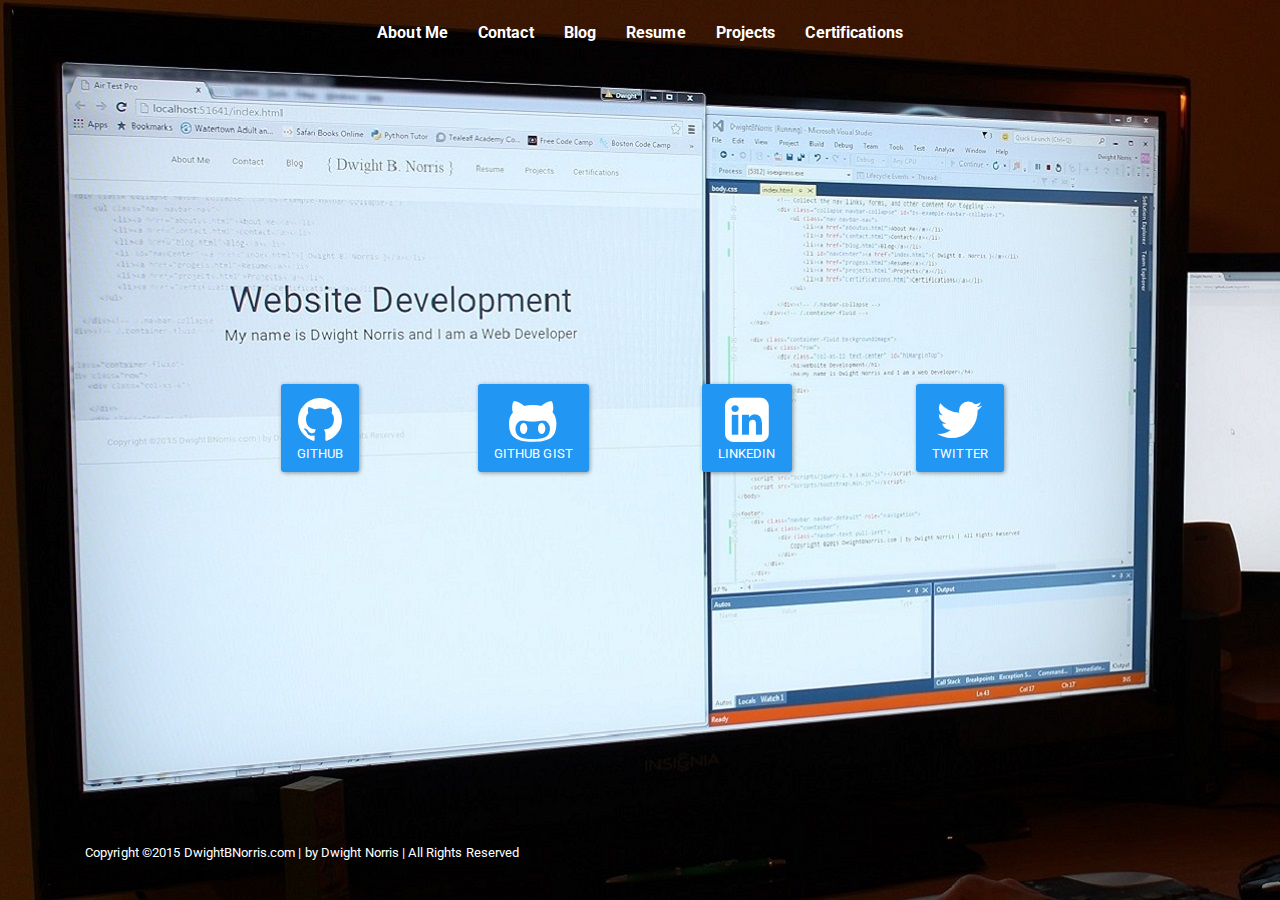
<file: DwightBNorris/index.html>
﻿<!DOCTYPE html>
<html xmlns="http://www.w3.org/1999/xhtml">
<head>
    <link href="Content/bootstrap.min.css" rel="stylesheet" />
    <link href="Content/navigation.css" rel="stylesheet" />
    <link href="Content/body.css" rel="stylesheet" />
    <link href="Content/font-awesome.min.css" rel="stylesheet" />
    <title>Dwight B. Norris</title>
</head>
<body class="backgroundImage">

    <div class="container-fluid">
        <div class="row">
            <div class="col-sm-12">
                <!-- Brand and toggle get grouped for better mobile display -->
                <div class="navbar-header">
                    <button type="button" class="navbar-toggle" data-toggle="collapse" data-target="#bs-example-navbar-collapse-1">
                        <span class="sr-only">Toggle navigation</span>
                        <span class="icon-bar btn-primary"></span>
                        <span class="icon-bar btn-primary"></span>
                        <span class="icon-bar btn-primary"></span>
                    </button>

                </div>
                <!-- Collect the nav links, forms, and other content for toggling -->
                <div class="collapse navbar-collapse" id="bs-example-navbar-collapse-1">
                    <div class="nav navbar-nav">
                        <li><a href="about.html" class="textWhite">About Me</a></li>
                        <li><a href="contact.php" class="textWhite">Contact</a></li>
                        <li><a href="blog.php" class="textWhite">Blog</a></li>
                        <li><a href="resume.html" class="textWhite">Resume</a></li>
                        <li><a href="projects.html" class="textWhite">Projects</a></li>
                        <li><a href="certifications.html" class="textWhite">Certifications</a></li>
                    </div>
                </div><!-- /.navbar-collapse -->
            </div><!-- /.column -->
        </div><!-- /.row -->
    </div><!-- /.container-fluid -->

        
        <div class="row" id="padding">
            <div class="col-xs-12 text-center">
                <div class="col-xs-2"></div>
                <div class="col-xs-2">
                    <a class="btn btn-primary btn-lg responsive-width" href="https://github.com/legend911"><i class="fa fa-github fa-4x"></i><br />GitHub</a>
                </div>
                <div class="col-xs-2">
                    <a class="btn btn-primary btn-lg responsive-width" href="https://gist.github.com/legend911"><i class="fa fa-github-alt fa-4x"></i><br />GitHub Gist</a>
                </div>
                <div class="col-xs-2">
                    <a class="btn btn-primary btn-lg responsive-width" href="https://www.linkedin.com/in/dwightnorris"><i class="fa fa-linkedin-square fa-4x"></i><br />LinkedIn</a>
                </div>
                <div class="col-xs-2">
                    <a class="btn btn-primary btn-lg responsive-width" href="https://twitter.com/DwightBNorris"><i class="fa fa-twitter fa-4x"></i><br />Twitter</a>
                </div>
                <div class="col-xs-2"></div>
            </div>
        </div>
    

    <script src="Scripts/jquery-1.9.1.min.js"></script>
    <script src="Scripts/bootstrap.min.js"></script>
</body>

<footer1>
    <div role="navigation">
        <div class="container">
            <div class="navbar-text pull-left textWhite">
                Copyright ©2015 DwightBNorris.com | by Dwight Norris | All Rights Reserved
            </div>
        </div>
    </div>
</footer1>

<script>
  (function(i,s,o,g,r,a,m){i['GoogleAnalyticsObject']=r;i[r]=i[r]||function(){
  (i[r].q=i[r].q||[]).push(arguments)},i[r].l=1*new Date();a=s.createElement(o),
  m=s.getElementsByTagName(o)[0];a.async=1;a.src=g;m.parentNode.insertBefore(a,m)
  })(window,document,'script','//www.google-analytics.com/analytics.js','ga');

  ga('create', 'UA-67685422-3', 'auto');
  ga('send', 'pageview');

</script>
</html>
</file>
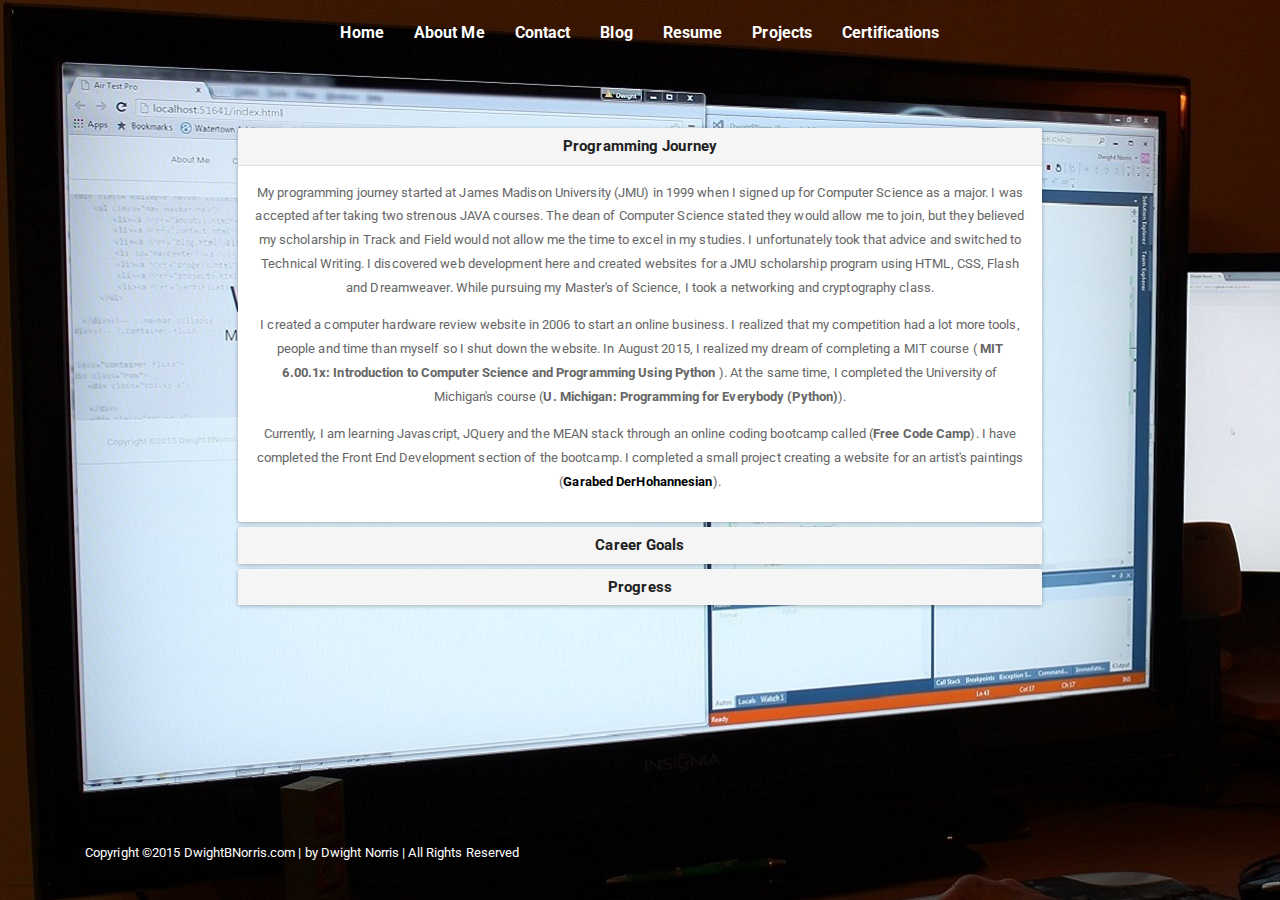
<file: DwightBNorris/about.html>
﻿<!DOCTYPE html>
<html xmlns="http://www.w3.org/1999/xhtml">
<head>
    <link href="Content/bootstrap.min.css" rel="stylesheet" />
    <link href="Content/navigation.css" rel="stylesheet" />
    <link href="Content/body.css" rel="stylesheet" />
    <title>About the Owner</title>
</head>
<body class="backgroundImage">

    <div class="container-fluid">
        <div class="row">
            <div class="col-sm-12">
                <!-- Brand and toggle get grouped for better mobile display -->
                <div class="navbar-header">
                    <button type="button" class="navbar-toggle" data-toggle="collapse" data-target="#bs-example-navbar-collapse-1">
                        <span class="sr-only">Toggle navigation</span>
                        <span class="icon-bar btn-primary"></span>
                        <span class="icon-bar btn-primary"></span>
                        <span class="icon-bar btn-primary"></span>
                    </button>

                </div>
                <!-- Collect the nav links, forms, and other content for toggling -->
                <div class="collapse navbar-collapse" id="bs-example-navbar-collapse-1">
                    <div class="nav navbar-nav">
                        <li><a href="index.html" class="textWhite">Home</a></li>
                        <li><a href="about.html" class="textWhite">About Me</a></li>
                        <li><a href="contact.php" class="textWhite">Contact</a></li>
                        <li><a href="blog.php" class="textWhite">Blog</a></li>
                        <li><a href="resume.html" class="textWhite">Resume</a></li>
                        <li><a href="projects.html" class="textWhite">Projects</a></li>
                        <li><a href="certifications.html" class="textWhite">Certifications</a></li>
                    </div>
                </div><!-- /.navbar-collapse -->
            </div><!-- /.column -->
        </div><!-- /.row -->
    </div><!-- /.container-fluid -->

    <div class="container-fluid marginBottom" id="marginTop2">
        <div class="row">
            <div class="col-xs-12 text-center">
                <div class="col-xs-2"></div>
                <div class="col-xs-8">
                    <div class="panel-group" id="accordion">
                        <div class="panel panel-default">
                            <div class="panel-heading">
                                <h4 class="panel-title">
                                    <a data-toggle="collapse" data-parent="#accordion" href="#One">Programming Journey</a>
                                </h4>
                            </div>
                            <div id="One" class="panel-collapse collapse in">
                                <div class="panel-body">
                                    <p>
                                        My programming journey started at James Madison University (JMU) in 1999 when I signed
                                        up for Computer Science as a major. I was accepted after taking two strenous JAVA courses.
                                        The dean of Computer Science stated they would allow me to join, but they believed
                                        my scholarship in Track and Field would not allow me the time to excel in my studies.
                                        I unfortunately took that advice and switched to Technical Writing. I discovered web
                                        development here and created websites for a JMU scholarship program using HTML, CSS,
                                        Flash and Dreamweaver. While pursuing my Master's of Science, I took a networking
                                        and cryptography class.
                                    </p>

                                    <p>
                                        I created a computer hardware review website in 2006 to start an online business. I
                                        realized that my competition had a lot more tools, people and time than myself so
                                        I shut down the website. In August 2015, I realized my dream of completing
                                        a MIT course (<b>
                                            MIT 6.00.1x: Introduction to Computer Science and Programming Using
                                            Python
                                        </b>). At the same time, I completed the University of Michigan's course
                                        (<b>U. Michigan: Programming for Everybody (Python)</b>).
                                    </p>

                                    <p>
                                        Currently, I am learning Javascript, JQuery and the MEAN stack
                                        through an online coding bootcamp called (<b>Free Code Camp</b>). I have completed the 
                                        Front End Development section of the bootcamp. I completed
                                        a small project creating a website for an artist's paintings
                                        (<a href="http://www.garabedderhohannesian.com">Garabed DerHohannesian</a>).
                                    </p>

                                </div>
                            </div>
                        </div>

                        <div class="panel panel-default">
                            <div class="panel-heading">
                                <h4 class="panel-title">
                                    <a data-toggle="collapse" data-parent="#accordion" href="#Two">Career Goals</a>
                                </h4>
                            </div>
                            <div id="Two" class="panel-collapse collapse">
                                <div class="panel-body">
                                    <p>
                                        I am working toward becoming a <b>Full Stack Web Developer</b>. I am learning on my
                                        own and loving the challenge. I am learning through an online coding bootcamp called
                                        Free Code Camp. It is teaching me Javascript and the MEAN stack by
                                        doing algorithm challenges and many small projects that you can view through my
                                        <a href="https://gist.github.com/legend911">Github Gist's</a>. It sounds harsh, but
                                        they give you User Stories and just tell you to do it. Learning through building
                                        actual programs has definitely made me a much better programmer.
                                    </p>

                                    <p>
                                        Once I complete Free Code Camp's first 800 hours of the course and receive my
                                        full stack web developer certificate, I will sign up to do the non-profit projects to 
                                        get more real world experience. I hope that by completing Free Code Camp, I will have
                                        built a great starting point for advancing my career toward Web Development. I am aware 
                                        that this is not a college degree in Computer Science, but experience is important as well.
                                        I will be working on my coding skills daily because that is the best way I have found to
                                        keep and build my skills.
                                    </p>

                                    <p>
                                        I did state at the beginning of my website that I am working on becoming a web developer. 
                                        However, I am a Quality Assurance (QA) Engineer with a lot of experience. I understand the
                                        importance of testing and one of the new things to do is Test Driven Development (TDD). 
                                        I think this is one of the best processes in the Software Development community. To some
                                        it just makes you do more work, but you will become a better programmer by testing a 
                                        majority of your code before you even create it. A little work now saves a lot later. In
                                        light of this, I am going to be learning <b>Automated Testing with Selenium Webdriver</b>. As a 
                                        QA engineer it is only logical that I improve my skills by creating test suites that not only
                                        help QA, but also help the company as whole. 
                                    </p>
                                </div>
                            </div>
                        </div>

                        <div class="panel panel-default">
                            <div class="panel-heading">
                                <h4 class="panel-title">
                                    <a data-toggle="collapse" data-parent="#accordion" href="#Three">Progress</a>
                                </h4>
                            </div>
                            <div id="Three" class="panel-collapse collapse">
                                <div class="panel-body">
                                    <p>
                                        I am currently 1/4 through the Free Code Camp course. I have completed 8 web applications
                                        (<a href="http://codepen.io/legend911/pen/RWrybw">Random Quote Machine</a>,
                                        <a href="http://codepen.io/legend911/pen/PPZrJr">Local Weather App</a>,
                                        <a href="http://codepen.io/legend911/pen/xwrRBY">Javascript Calculator</a>,
                                        <a href="http://codepen.io/legend911/pen/JYKydZ">Pomodoro Clock</a>,
                                        <a href="http://codepen.io/legend911/pen/xwdXYp">Twitch TV App</a>,
                                        <a href="http://codepen.io/legend911/pen/xwyMgG">Free Code Camp - News API</a>,
                                        <a href="http://codepen.io/legend911/pen/JYwJZJ">Wikipedia Viewer</a>,
                                        <a href="http://codepen.io/legend911/pen/MadORP">Tic Tac Toe</a>,
                                        <a href="http://codepen.io/legend911/pen/vLBzjN">Simon Game</a>).
                                    </p>

                                    <p>
                                        I completed my Harvard CS50 (C Programming) course on 12/16/2015.
                                        I am creating a web app at <a href="http://www.airtestpro.com">Air Test Pro</a>
                                        that will allow visitors to quickly find a root cause or solution to their air
                                        quality issues. The web application is located at the bottom of the homepage. I made
                                        a 2 minute video for my Harvard CS50 class final project. This video was sent to 
                                        Harvard and their is a possibility that they may ask me to present it at their annual 
                                        Harvard CS50 fair on-campus. 
                                    </p>
                                </div>
                            </div>
                        </div>
                    </div>
                </div>
                <div class="col-xs-2"></div>
            </div>
        </div>
    </div>





    <script src="Scripts/jquery-1.9.1.min.js"></script>
    <script src="Scripts/bootstrap.min.js"></script>
</body>

<footer1>
    <div class="navbar" role="navigation">
        <div class="container">
            <div class="navbar-text pull-left textWhite">
                Copyright ©2015 DwightBNorris.com | by Dwight Norris | All Rights Reserved
            </div>
        </div>
    </div>
</footer1>

<script>
  (function(i,s,o,g,r,a,m){i['GoogleAnalyticsObject']=r;i[r]=i[r]||function(){
  (i[r].q=i[r].q||[]).push(arguments)},i[r].l=1*new Date();a=s.createElement(o),
  m=s.getElementsByTagName(o)[0];a.async=1;a.src=g;m.parentNode.insertBefore(a,m)
  })(window,document,'script','//www.google-analytics.com/analytics.js','ga');

  ga('create', 'UA-67685422-3', 'auto');
  ga('send', 'pageview');

</script>
</html>
</file>
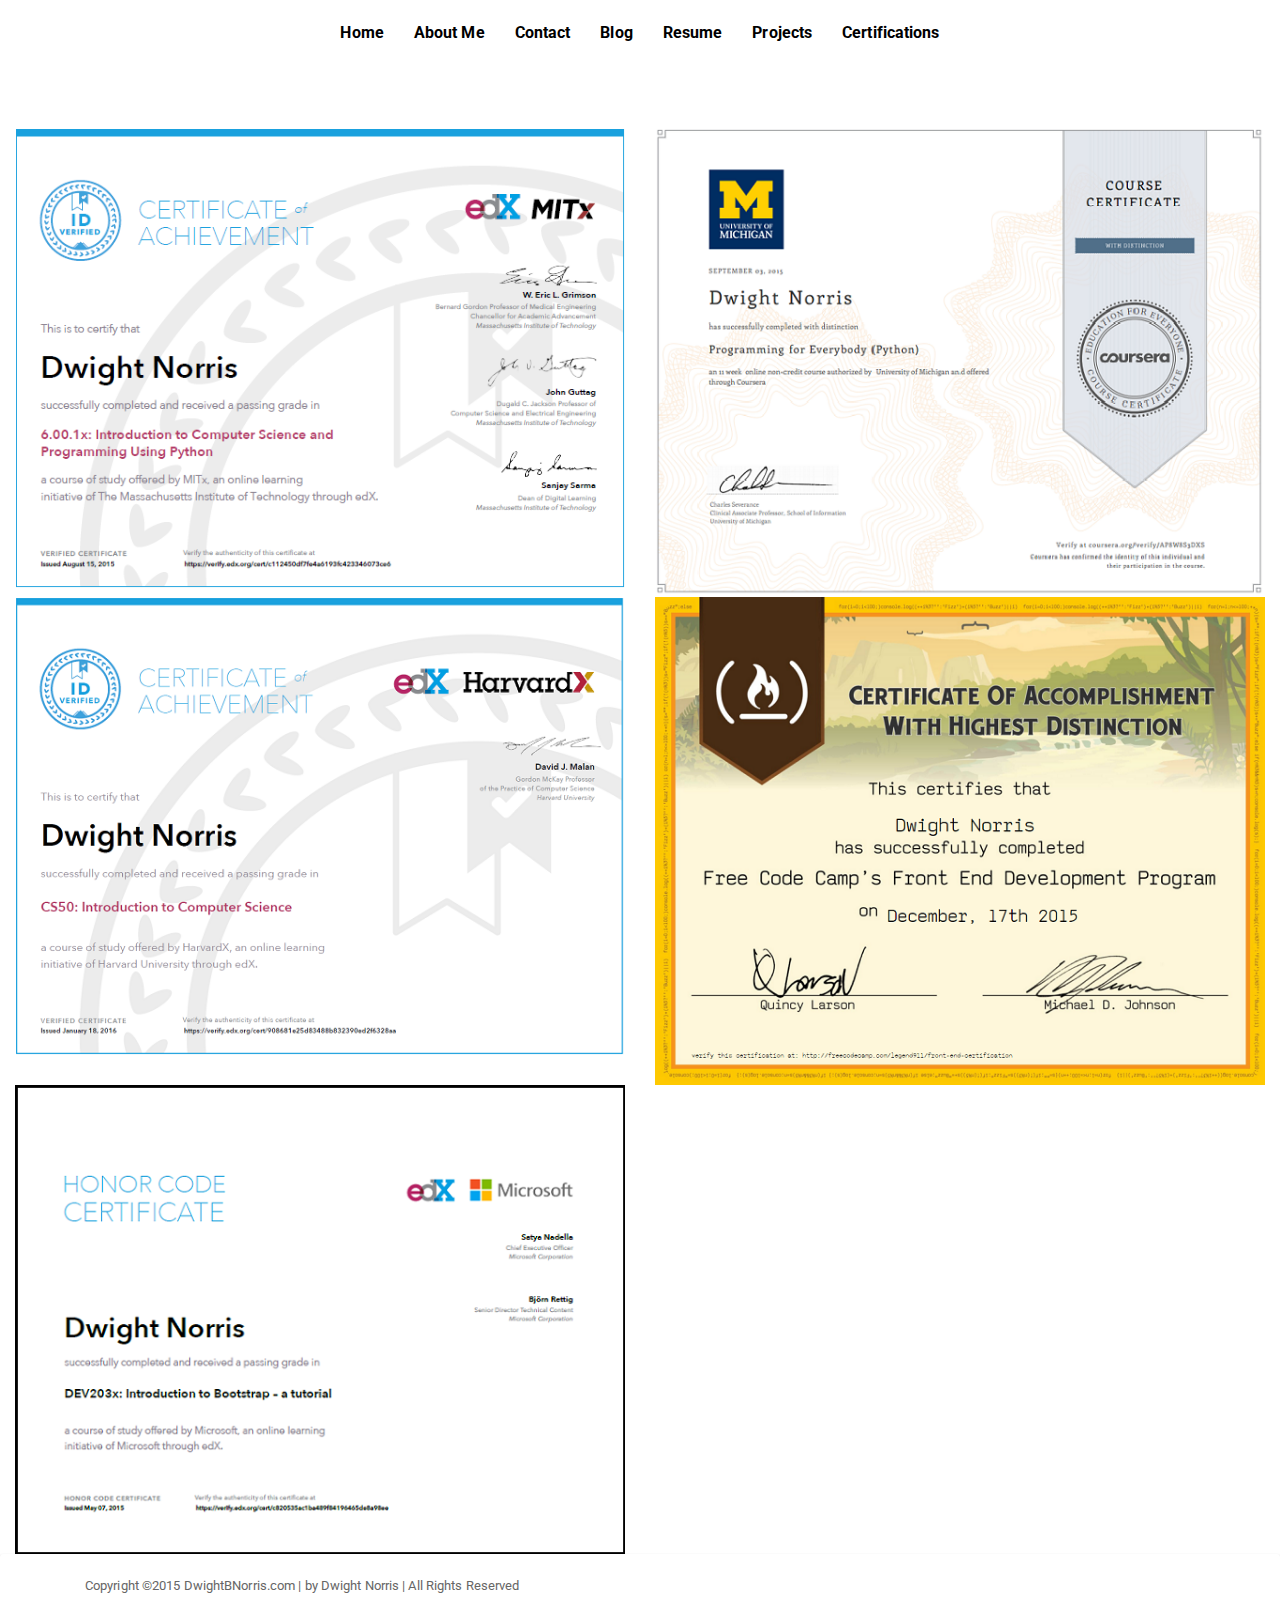
<file: DwightBNorris/certifications.html>
﻿<!DOCTYPE html>
<html xmlns="http://www.w3.org/1999/xhtml">
<head>
    <link href="Content/bootstrap.min.css" rel="stylesheet" />
    <link href="Content/navigation.css" rel="stylesheet" />
    <link href="Content/body.css" rel="stylesheet" />
    <title>Professional Certifications</title>
</head>
<body>
    <div class="container-fluid">
        <div class="row">
            <div class="col-sm-12">
                <!-- Brand and toggle get grouped for better mobile display -->
                <div class="navbar-header">
                    <button type="button" class="navbar-toggle" data-toggle="collapse" data-target="#bs-example-navbar-collapse-1">
                        <span class="sr-only">Toggle navigation</span>
                        <span class="icon-bar btn-primary"></span>
                        <span class="icon-bar btn-primary"></span>
                        <span class="icon-bar btn-primary"></span>
                    </button>

                </div>
                <!-- Collect the nav links, forms, and other content for toggling -->
                <div class="collapse navbar-collapse" id="bs-example-navbar-collapse-1">
                    <div class="nav navbar-nav">
                        <li><a href="index.html" class="textBlack">Home</a></li>
                        <li><a href="about.html" class="textBlack">About Me</a></li>
                        <li><a href="contact.php" class="textBlack">Contact</a></li>
                        <li><a href="blog.php" class="textBlack">Blog</a></li>
                        <li><a href="resume.html" class="textBlack">Resume</a></li>
                        <li><a href="projects.html" class="textBlack">Projects</a></li>
                        <li><a href="certifications.html" class="textBlack">Certifications</a></li>
                    </div>
                </div><!-- /.navbar-collapse -->
            </div><!-- /.column -->
        </div><!-- /.row -->
    </div><!-- /.container-fluid -->

    <div class="container-fluid" id="marginTop2">
        <div class="row">
           <div class="col-xs-6 text-center">
               <a href="https://verify.edx.org/cert/c112450df7fe4a6193fc423346073ce6"><img src="img/MIT-6.0.0.1x-Introduction-to-Computer-Science-and-Programming-Using-Python.png" /></a>
           </div>

            <div class="col-xs-6 text-center">
                <a href="https://www.coursera.org/account/accomplishments/certificate/AP8W8S3DXS"><img src="img/U-Michigan-Programming-for-everybody(Python).png" /></a>
            </div>
        </div>

        <div class="row">
            <div class="col-xs-6 text-center">
                <a href="https://verify.edx.org/cert/908681e25d83488b832390ed2f6328aa"><img src="img/Harvard-CS50-Certification.png" /></a>
            </div>
            
            <div class="col-xs-6 text-center">
                <a href="http://www.freecodecamp.com/legend911/front-end-certification"><img src="img/Front-End-Developer-Certificate.png" /></a> 
            </div>
        </div>

        <div class="row">
            <div class="col-xs-6 text-center">
                <a href="https://verify.edx.org/cert/73a75a47a3b14a86af13e6c60cd7cd6f"><img src="img/Microsoft-DEV203x-Introduction-to-Bootstrap.png" /></a>
            </div>
            <div class="col-xs-6 text-center">

            </div>
        </div>
    </div>


    



    <script src="Scripts/jquery-1.9.1.min.js"></script>
    <script src="Scripts/bootstrap.min.js"></script>
</body>

<footer>
    <div class="navbar" role="navigation">
        <div class="container">
            <div class="navbar-text pull-left">
                Copyright ©2015 DwightBNorris.com | by Dwight Norris | All Rights Reserved
            </div>
        </div>
    </div>
</footer>


<script>
  (function(i,s,o,g,r,a,m){i['GoogleAnalyticsObject']=r;i[r]=i[r]||function(){
  (i[r].q=i[r].q||[]).push(arguments)},i[r].l=1*new Date();a=s.createElement(o),
  m=s.getElementsByTagName(o)[0];a.async=1;a.src=g;m.parentNode.insertBefore(a,m)
  })(window,document,'script','//www.google-analytics.com/analytics.js','ga');

  ga('create', 'UA-67685422-3', 'auto');
  ga('send', 'pageview');

</script>
</html>
</file>
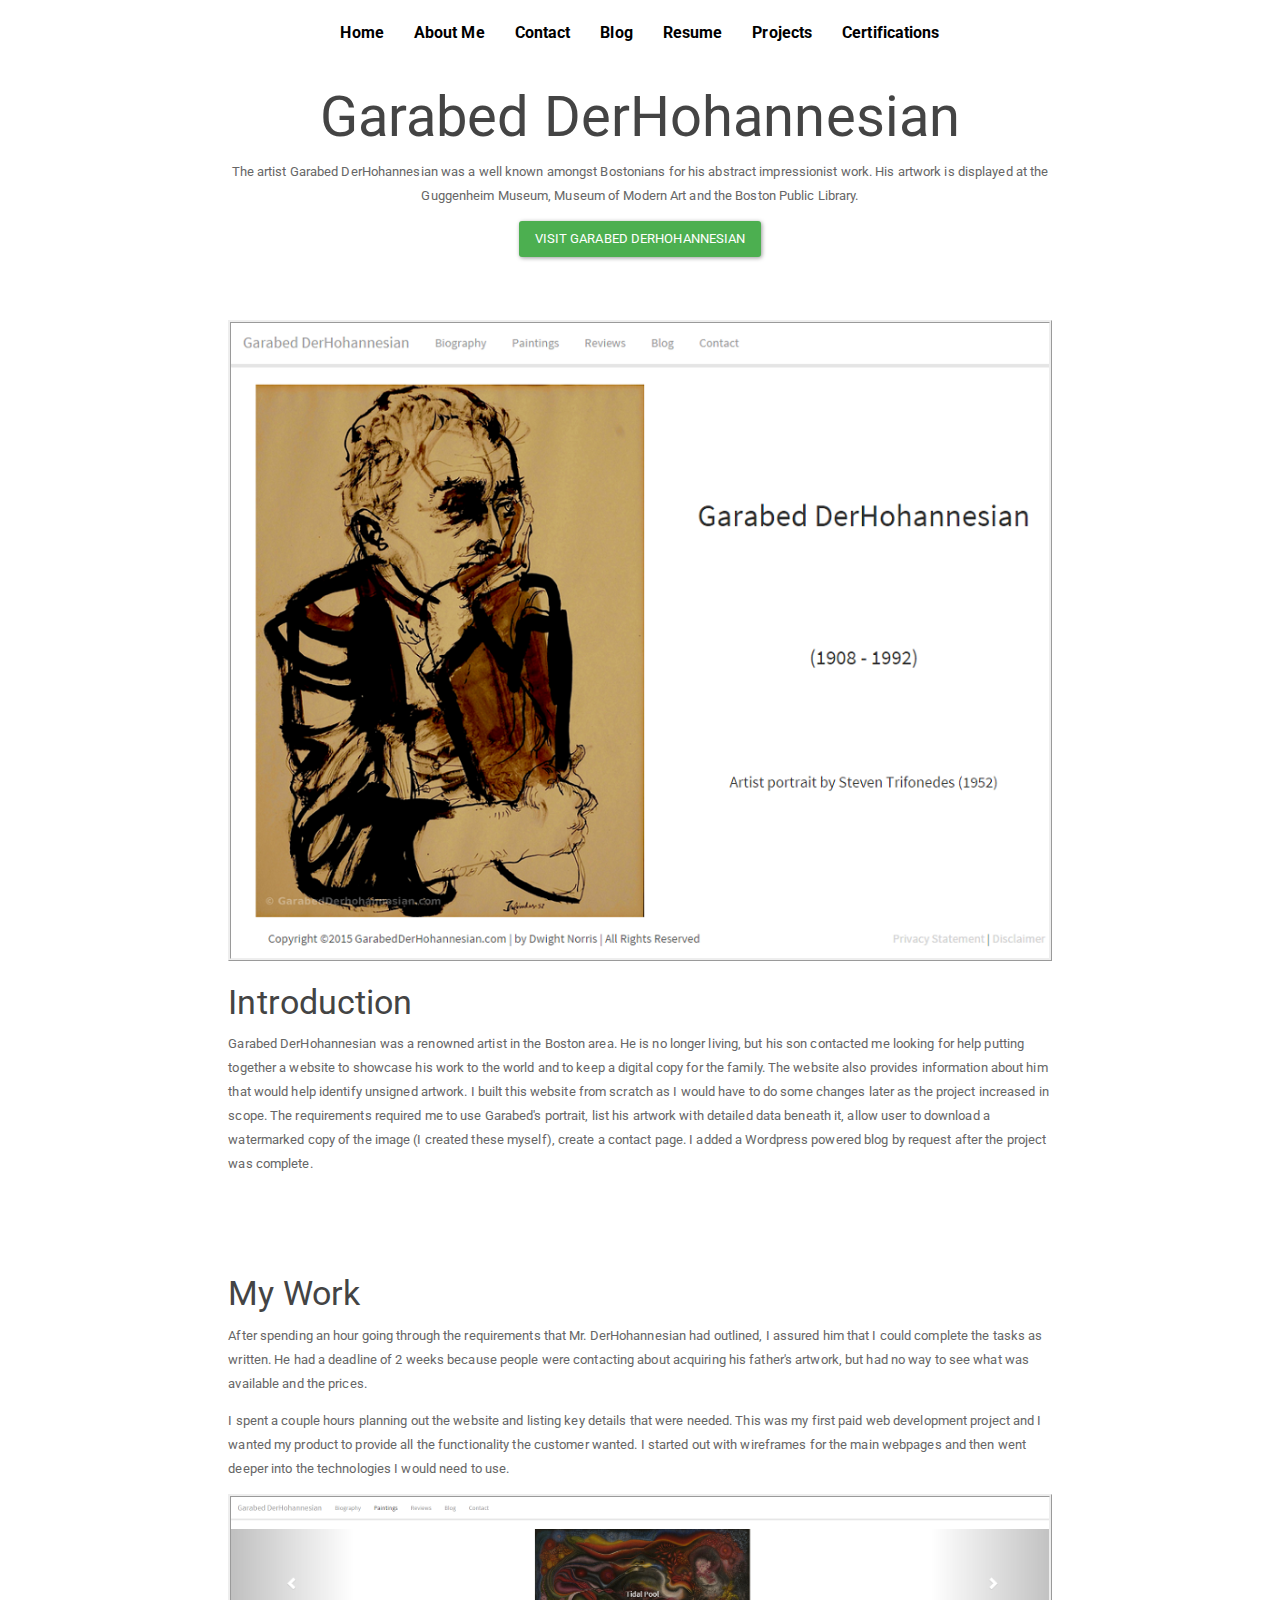
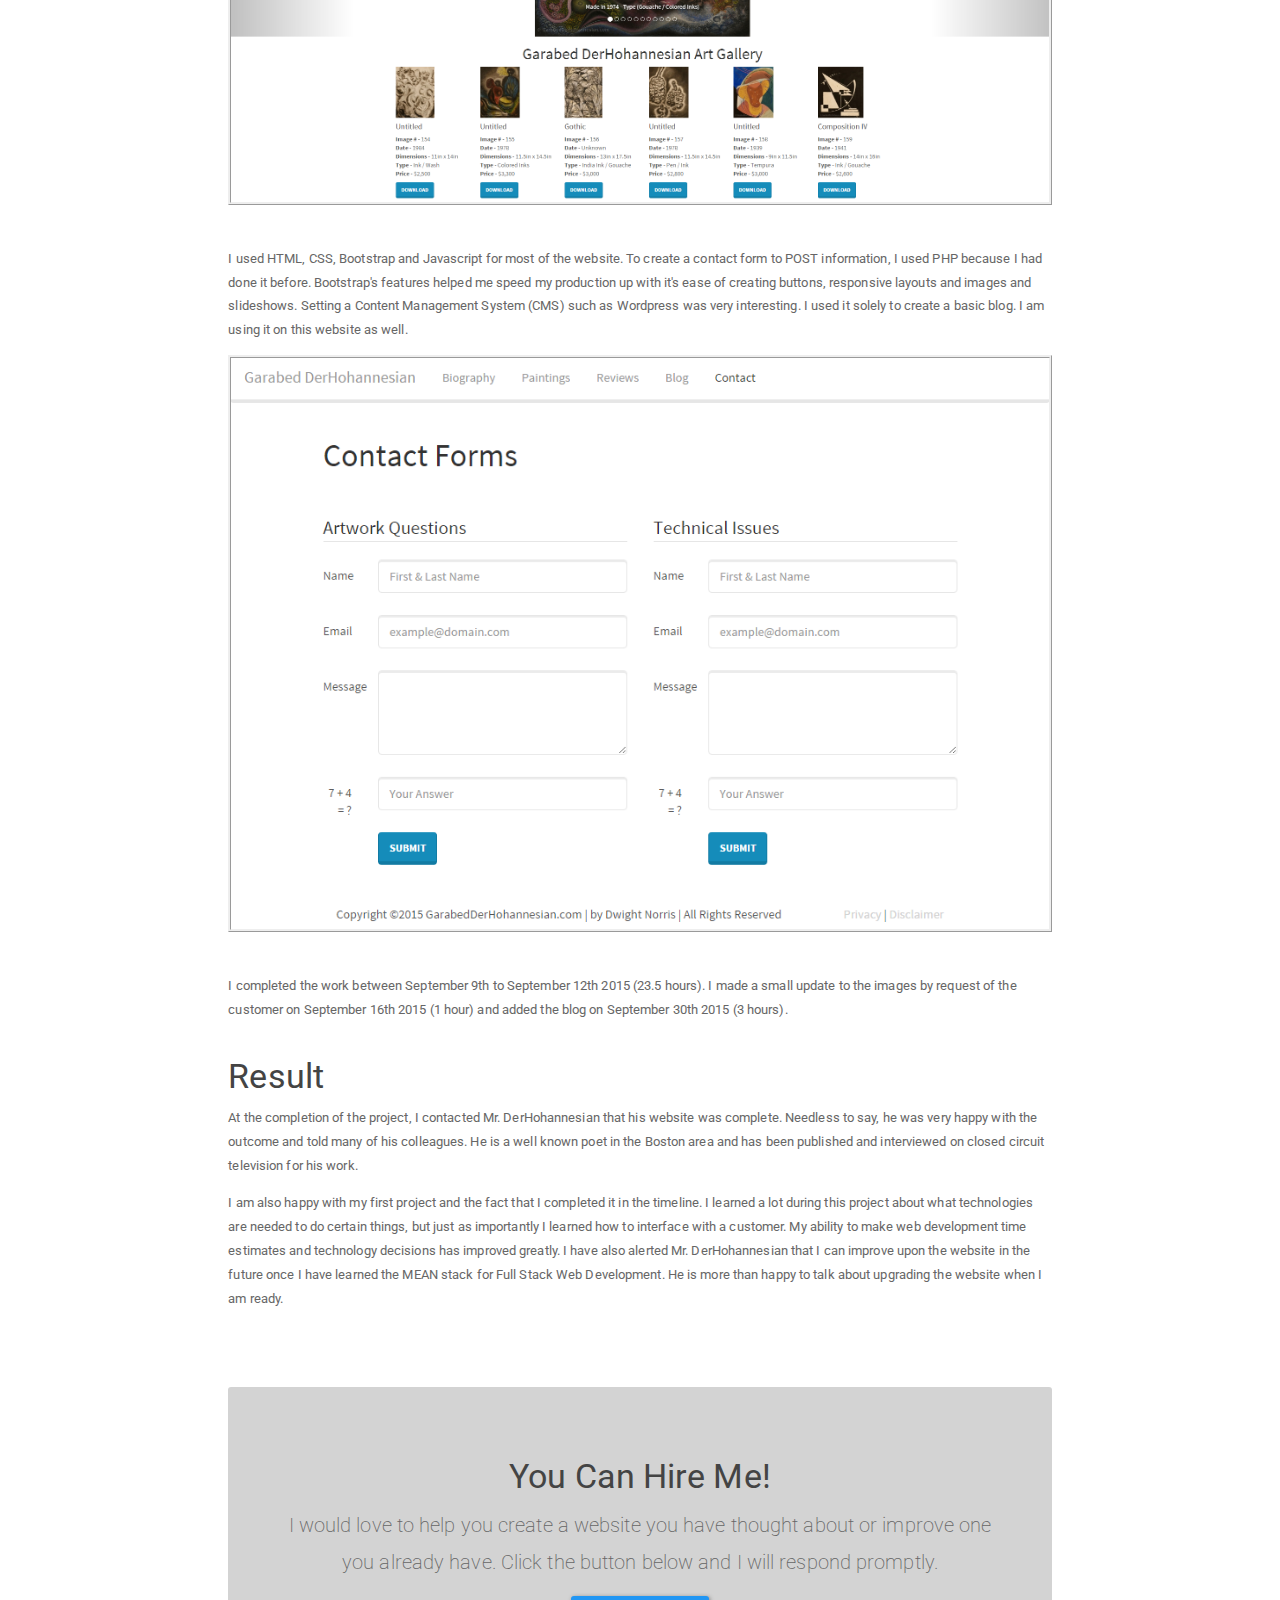
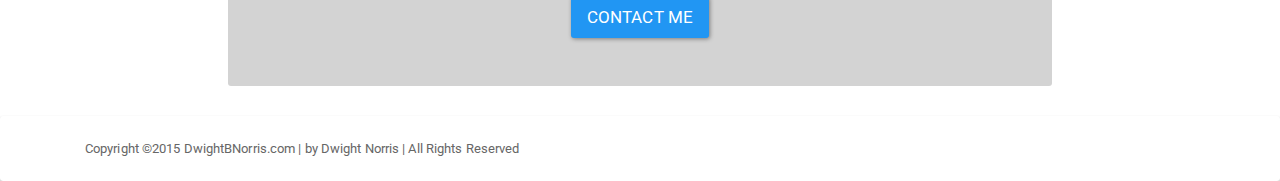
<file: DwightBNorris/garabedderhohannesian.html>
﻿<!DOCTYPE html>
<html xmlns="http://www.w3.org/1999/xhtml">
<head>
    <link href="Content/bootstrap.min.css" rel="stylesheet" />
    <link href="Content/navigation.css" rel="stylesheet" />
    <link href="Content/body.css" rel="stylesheet" />
    <link href="Content/font-awesome.min.css" rel="stylesheet" />
    <title>Garabed DerHohannesian Project</title>
</head>
<body>
    <div class="container-fluid">
        <div class="row">
            <div class="col-sm-12">
                <!-- Brand and toggle get grouped for better mobile display -->
                <div class="navbar-header">
                    <button type="button" class="navbar-toggle" data-toggle="collapse" data-target="#bs-example-navbar-collapse-1">
                        <span class="sr-only">Toggle navigation</span>
                        <span class="icon-bar btn-primary"></span>
                        <span class="icon-bar btn-primary"></span>
                        <span class="icon-bar btn-primary"></span>
                    </button>

                </div>
                <!-- Collect the nav links, forms, and other content for toggling -->
                <div class="collapse navbar-collapse" id="bs-example-navbar-collapse-1">
                    <div class="nav navbar-nav">
                        <li><a href="index.html" class="textBlack">Home</a></li>
                        <li><a href="about.html" class="textBlack">About Me</a></li>
                        <li><a href="contact.php" class="textBlack">Contact</a></li>
                        <li><a href="blog.php" class="textBlack">Blog</a></li>
                        <li><a href="resume.html" class="textBlack">Resume</a></li>
                        <li><a href="projects.html" class="textBlack">Projects</a></li>
                        <li><a href="certifications.html" class="textBlack">Certifications</a></li>
                    </div>
                </div><!-- /.navbar-collapse -->
            </div><!-- /.column -->
        </div><!-- /.row -->
    </div><!-- /.container-fluid -->

    <div class="container-fluid">
        <div class="row">
            <div class="col-xs-2"></div>
            <div class="col-xs-8 text-center">
                <h1>Garabed DerHohannesian</h1>
                <p>
                    The artist Garabed DerHohannesian was a well known amongst Bostonians for his abstract impressionist work.
                    His artwork is displayed at the Guggenheim Museum, Museum of Modern Art and the Boston Public Library.
                </p>
                <a href="http://www.garabedderhohannesian.com" class="btn btn-success">Visit Garabed DerHohannesian</a>
            </div>
            <div class="col-xs-2"></div>
        </div>

        <div class="row" id="marginTop2">
            <div class="col-xs-2"></div>
            <div class="col-xs-8">
                <img src="img/garabed-derhohannesian.png" id="img" />
            </div>
            <div class="col-xs-2"></div>
        </div>

        <div class="row">
            <div class="col-xs-2"></div>
            <div class="col-xs-8">
                <h3>Introduction</h3>
                <p>
                    Garabed DerHohannesian was a renowned artist in the Boston area. He is no longer living, but his son 
                    contacted me looking for help putting together a website to showcase his work to the world and to keep 
                    a digital copy for the family. The website also provides information about him that would help identify 
                    unsigned artwork.

                    I built this website from scratch as I would have to do some changes later as the project increased
                    in scope. The requirements required me to use Garabed's portrait, list his artwork with detailed data
                    beneath it, allow user to download a watermarked copy of the image (I created these myself), create a contact
                    page. I added a Wordpress powered blog by request after the project was complete. 
                </p>
            </div>
            <div class="col-xs-2"></div>
        </div>

        <div class="row" id="marginTop2">
            <div class="col-xs-2"></div>
            <div class="col-xs-8">
                <h3>My Work</h3>
                <p>
                    After spending an hour going through the requirements that Mr. DerHohannesian had outlined, I assured him
                    that I could complete the tasks as written. He had a deadline of 2 weeks because people were contacting about 
                    acquiring his father's artwork, but had no way to see what was available and the prices. 
                </p>

                <p>
                    I spent a couple hours planning out the website and listing key details that were needed. This was my first 
                    paid web development project and I wanted my product to provide all the functionality the customer wanted. I 
                    started out with wireframes for the main webpages and then went deeper into the technologies I would need to use. 
                </p>

                <img src="img/garabed-derhohannesian1.png" id="img" />

                <p id="marginTop2">
                    I used HTML, CSS, Bootstrap and Javascript for most of the website. To create a contact form to POST information,
                    I used PHP because I had done it before. Bootstrap's features helped me speed my production up with it's ease of
                    creating buttons, responsive layouts and images and slideshows. Setting a Content Management System (CMS) such
                    as Wordpress was very interesting. I used it solely to create a basic blog. I am using it on this website as well.
                </p>

                <img src="img/garabed-derhohannesian2.png" id="img" />

                <p id="marginTop2">
                    I completed the work between September 9th to September 12th 2015 (23.5 hours). I made a small update to the images
                    by request of the customer on September 16th 2015 (1 hour) and added the blog on September 30th 2015 (3 hours).
                </p>
            </div>
            <div class="col-xs-2"></div>
        </div>

        <div class="row" id="">
            <div class="col-xs-2"></div>
            <div class="col-xs-8">
                <h3>Result</h3>
                <p>
                    At the completion of the project, I contacted Mr. DerHohannesian that his website was complete. Needless to say, he 
                    was very happy with the outcome and told many of his colleagues. He is a well known poet in the Boston area and has 
                    been published and interviewed on closed circuit television for his work. 
                </p>

                <p>
                    I am also happy with my first project and the fact that I completed it in the timeline. I learned a lot during this
                    project about what technologies are needed to do certain things, but just as importantly I learned how to interface
                    with a customer. My ability to make web development time estimates and technology decisions has improved greatly. I 
                    have also alerted Mr. DerHohannesian that I can improve upon the website in the future once I have learned the MEAN
                    stack for Full Stack Web Development. He is more than happy to talk about upgrading the website when I am ready. 
                </p>
            </div>
            <div class="col-xs-2"></div>
        </div>


        <div class="row" id="marginTop2">
            <div class="col-xs-2"></div>
            <div class="col-xs-8">
               <div class="jumbotron text-center" id="backgroundColorJumbotron">
                   <h3>You Can Hire Me!</h3>
                   <p>
                       I would love to help you create a website you have thought about or improve one you already have. Click the button
                       below and I will respond promptly.
                   </p>
                   <a href="contact.php" class="btn btn-primary btn-lg">Contact Me</a> 
               </div>
            </div>
            <div class="col-xs-2"></div>
        </div>

    </div>


    <script src="Scripts/jquery-1.9.1.min.js"></script>
    <script src="Scripts/bootstrap.min.js"></script>
</body>

<footer>
    <div class="navbar" role="navigation">
        <div class="container">
            <div class="navbar-text pull-left">
                Copyright ©2015 DwightBNorris.com | by Dwight Norris | All Rights Reserved
            </div>
        </div>
    </div>
</footer>

<script>
  (function(i,s,o,g,r,a,m){i['GoogleAnalyticsObject']=r;i[r]=i[r]||function(){
  (i[r].q=i[r].q||[]).push(arguments)},i[r].l=1*new Date();a=s.createElement(o),
  m=s.getElementsByTagName(o)[0];a.async=1;a.src=g;m.parentNode.insertBefore(a,m)
  })(window,document,'script','//www.google-analytics.com/analytics.js','ga');

  ga('create', 'UA-67685422-3', 'auto');
  ga('send', 'pageview');

</script>
</html>
</file>
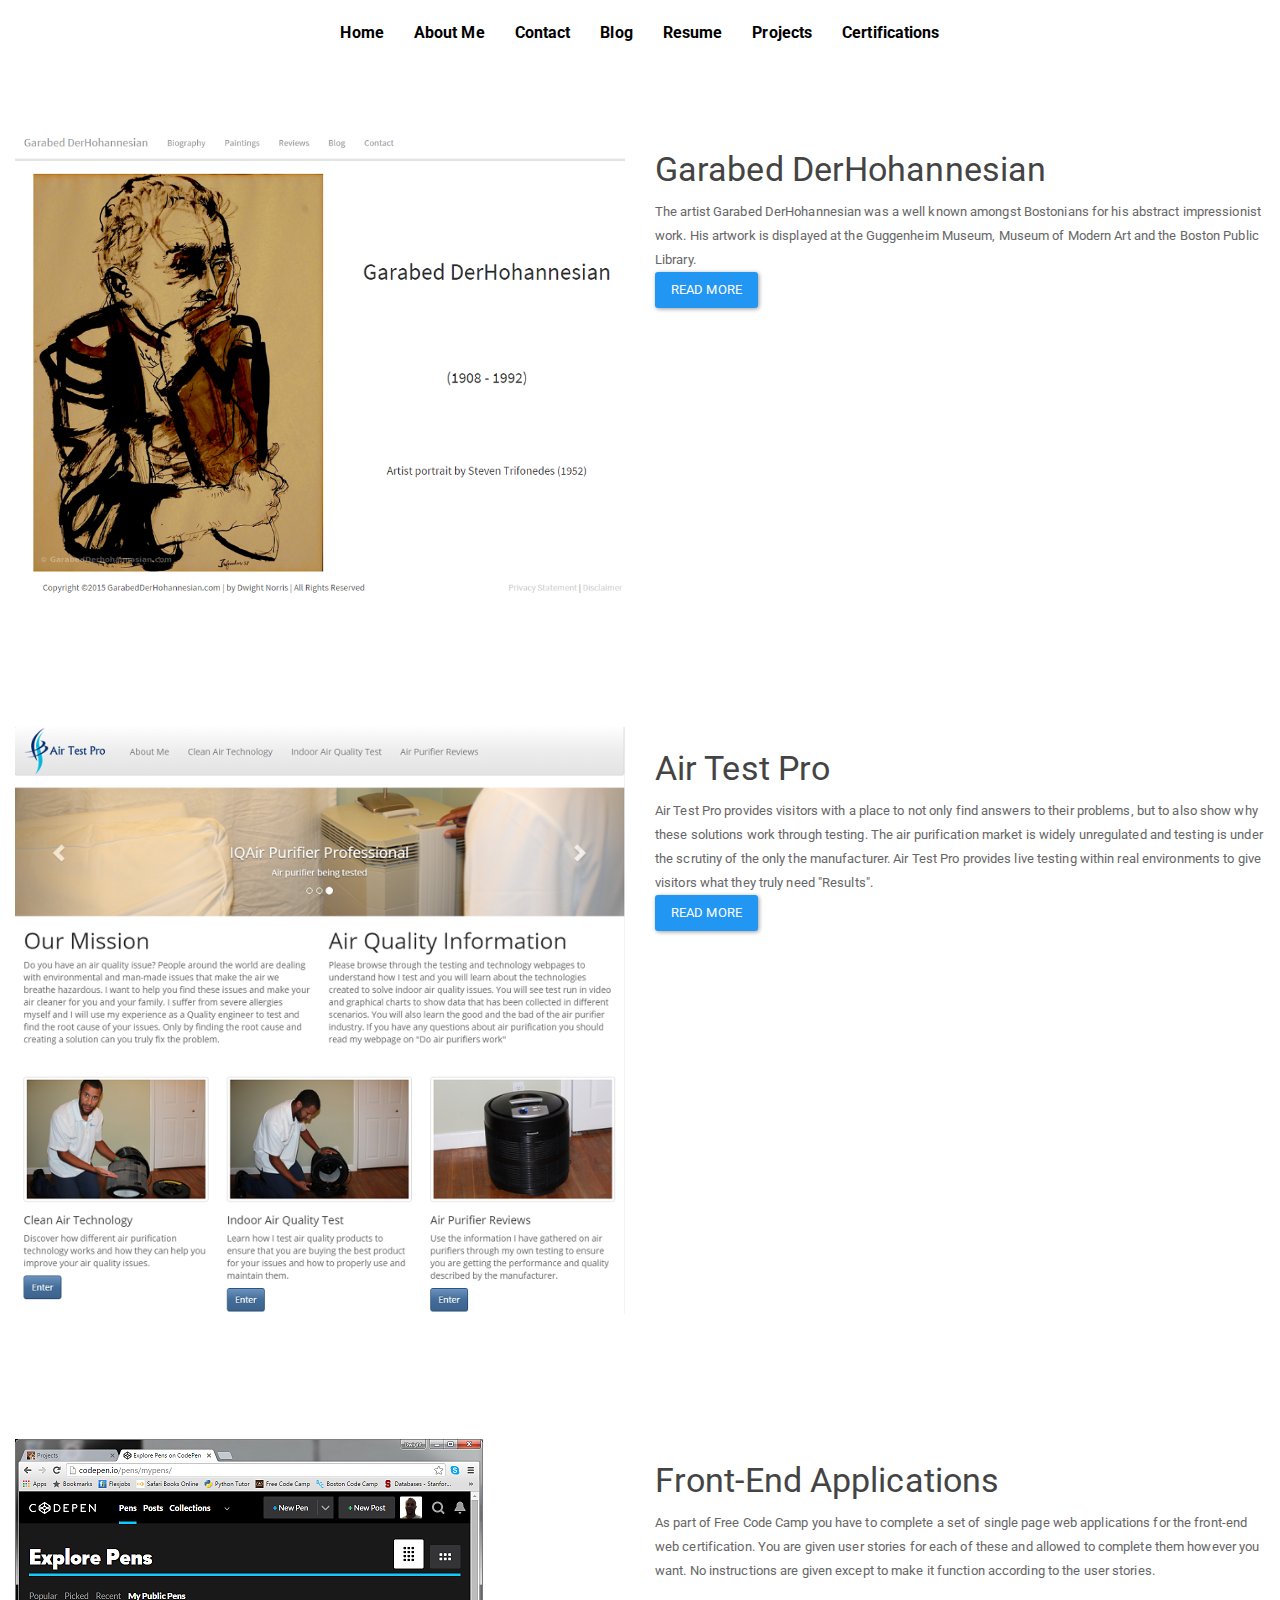
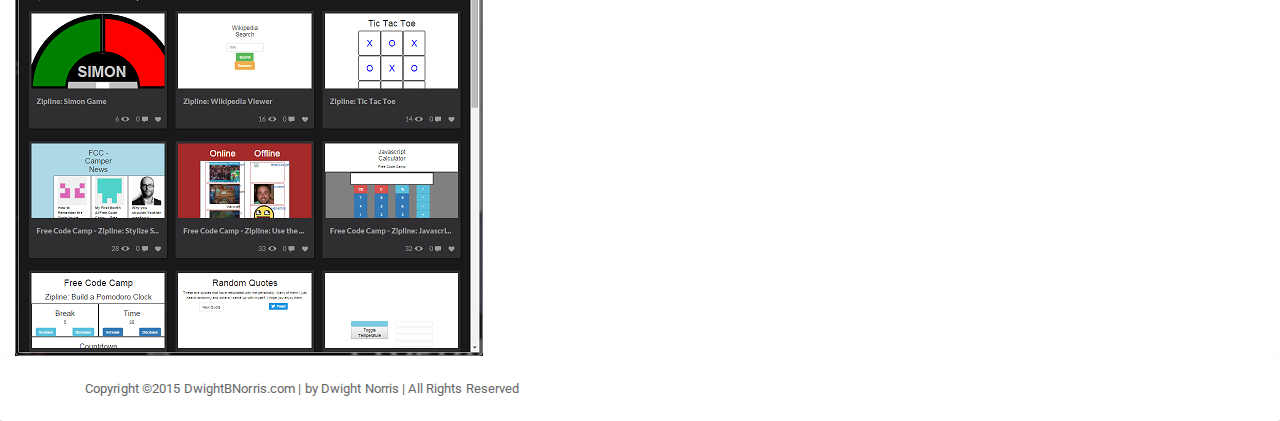
<file: DwightBNorris/projects.html>
﻿<!DOCTYPE html>
<html xmlns="http://www.w3.org/1999/xhtml">
<head>
    <link href="Content/bootstrap.min.css" rel="stylesheet" />
    <link href="Content/navigation.css" rel="stylesheet" />
    <link href="Content/body.css" rel="stylesheet" />
    <link href="Content/font-awesome.min.css" rel="stylesheet" />
    <title>Projects</title>
</head>
<body>
    <div class="container-fluid">
        <div class="row">
            <div class="col-sm-12">
                <!-- Brand and toggle get grouped for better mobile display -->
                <div class="navbar-header">
                    <button type="button" class="navbar-toggle" data-toggle="collapse" data-target="#bs-example-navbar-collapse-1">
                        <span class="sr-only">Toggle navigation</span>
                        <span class="icon-bar btn-primary"></span>
                        <span class="icon-bar btn-primary"></span>
                        <span class="icon-bar btn-primary"></span>
                    </button>

                </div>
                <!-- Collect the nav links, forms, and other content for toggling -->
                <div class="collapse navbar-collapse" id="bs-example-navbar-collapse-1">
                    <div class="nav navbar-nav">
                        <li><a href="index.html" class="textBlack">Home</a></li>
                        <li><a href="about.html" class="textBlack">About Me</a></li>
                        <li><a href="contact.php" class="textBlack">Contact</a></li>
                        <li><a href="blog.php" class="textBlack">Blog</a></li>
                        <li><a href="resume.html" class="textBlack">Resume</a></li>
                        <li><a href="projects.html" class="textBlack">Projects</a></li>
                        <li><a href="certifications.html" class="textBlack">Certifications</a></li>
                    </div>
                </div><!-- /.navbar-collapse -->
            </div><!-- /.column -->
        </div><!-- /.row -->
    </div><!-- /.container-fluid -->

    <div class="container-fluid">
        <div class="row">
            <div class="col-xs-6" id="marginTop2">
                <a href="http://www.garabedderhohannesian.com"><img src="img/garabed-derhohannesian.png" /></a>
            </div>

            <div class="col-xs-6" id="marginTop2">
                <h3>Garabed DerHohannesian</h3>
                <p>
                    The artist Garabed DerHohannesian was a well known amongst Bostonians for his abstract impressionist work.
                    His artwork is displayed at the Guggenheim Museum, Museum of Modern Art and the Boston Public Library.
                    <br />
                    <a href="garabedderhohannesian.html" class="btn btn-primary">Read More</a>
                </p>
            </div>
        </div>

        <div class="row" id="marginTop">
            <div class="col-xs-6">
                <a href="http://www.airtestpro.com"><img src="img/airtestpro.png" /></a>
            </div>

            <div class="col-xs-6">
                <h3>Air Test Pro</h3>
                <p>
                    Air Test Pro provides visitors with a place to not only find answers to their problems, but to also 
                    show why these solutions work through testing. The air purification market is widely unregulated and 
                    testing is under the scrutiny of the only the manufacturer. Air Test Pro provides live testing within 
                    real environments to give visitors what they truly need "Results".
                    <br />
                    <a href="airtestpro.html" class="btn btn-primary">Read More</a>
                </p>
            </div>
        </div>

        <div class="row" id="marginTop">
            <div class="col-xs-6">
                <a href="http://codepen.io/legend911/"><img src="img/FreeCodeCamp-Ziplines.png" /></a>
            </div>

            <div class="col-xs-6">
                <h3>Front-End Applications</h3>
                <p>
                    As part of Free Code Camp you have to complete a set of single page web applications for the front-end
                    web certification. You are given user stories for each of these and allowed to complete them however you 
                    want. No instructions are given except to make it function according to the user stories.
                </p>
            </div>
        </div>
    </div>


    

    <footer>
        <div class="navbar" role="navigation">
            <div class="container">
                <div class="navbar-text pull-left">
                    Copyright ©2015 DwightBNorris.com | by Dwight Norris | All Rights Reserved
                </div>
            </div>
        </div>
    </footer>

    <script src="Scripts/jquery-1.9.1.min.js"></script>
    <script src="Scripts/bootstrap.min.js"></script>
</body>



<script>
  (function(i,s,o,g,r,a,m){i['GoogleAnalyticsObject']=r;i[r]=i[r]||function(){
  (i[r].q=i[r].q||[]).push(arguments)},i[r].l=1*new Date();a=s.createElement(o),
  m=s.getElementsByTagName(o)[0];a.async=1;a.src=g;m.parentNode.insertBefore(a,m)
  })(window,document,'script','//www.google-analytics.com/analytics.js','ga');

  ga('create', 'UA-67685422-3', 'auto');
  ga('send', 'pageview');

</script>
</html>
</file>
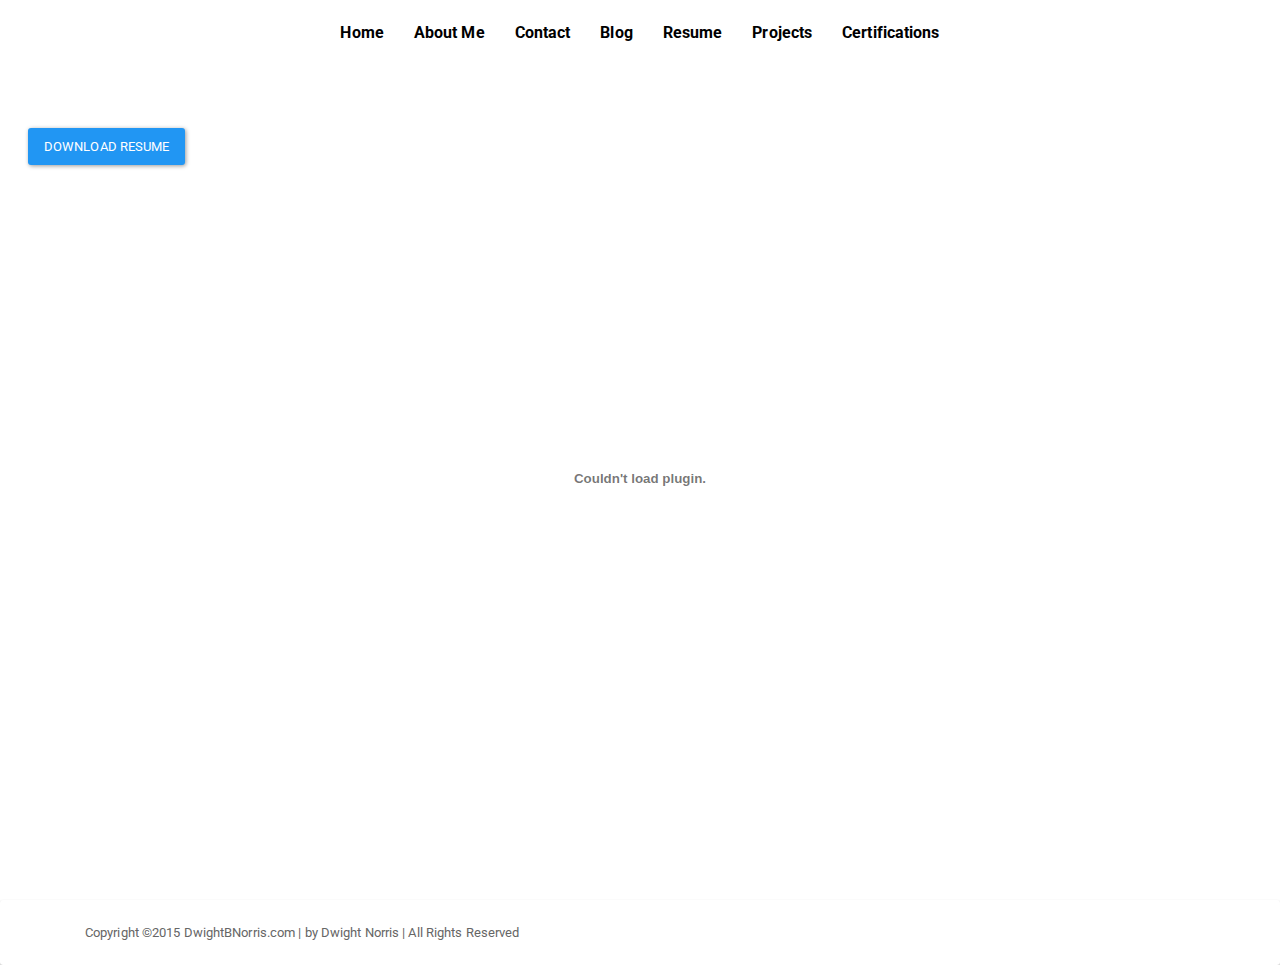
<file: DwightBNorris/resume.html>
﻿<!DOCTYPE html>
<html xmlns="http://www.w3.org/1999/xhtml">
<head>
    <link href="Content/bootstrap.min.css" rel="stylesheet" />
    <link href="Content/navigation.css" rel="stylesheet" />
    <link href="Content/body.css" rel="stylesheet" />
    <link href="Content/font-awesome.min.css" rel="stylesheet" />
    <title>Resume</title>
</head>
<body>
    <div class="container-fluid">
        <div class="row">
            <div class="col-sm-12">
                <!-- Brand and toggle get grouped for better mobile display -->
                <div class="navbar-header">
                    <button type="button" class="navbar-toggle" data-toggle="collapse" data-target="#bs-example-navbar-collapse-1">
                        <span class="sr-only">Toggle navigation</span>
                        <span class="icon-bar btn-primary"></span>
                        <span class="icon-bar btn-primary"></span>
                        <span class="icon-bar btn-primary"></span>
                    </button>

                </div>
                <!-- Collect the nav links, forms, and other content for toggling -->
                <div class="collapse navbar-collapse" id="bs-example-navbar-collapse-1">
                    <div class="nav navbar-nav">
                        <li><a href="index.html" class="textBlack">Home</a></li>
                        <li><a href="about.html" class="textBlack">About Me</a></li>
                        <li><a href="contact.php" class="textBlack">Contact</a></li>
                        <li><a href="blog.php" class="textBlack">Blog</a></li>
                        <li><a href="resume.html" class="textBlack">Resume</a></li>
                        <li><a href="projects.html" class="textBlack">Projects</a></li>
                        <li><a href="certifications.html" class="textBlack">Certifications</a></li>
                    </div>
                </div><!-- /.navbar-collapse -->
            </div><!-- /.column -->
        </div><!-- /.row -->
    </div><!-- /.container-fluid -->

    <div class="container-fluid" id="marginTop2">
        <div class="row">
            <div class="col-xs-2 text-center">
                <a href="files/Dwight-Norris-Web-Developer-Resume.pdf" class="btn btn-primary btn-lg responsive-width" download="Dwight Norris Web Developer Resume">Download Resume</a>
            </div>

            <div class="col-xs-8 text-center">
                <embed src="files/Dwight-Norris-Web-Developer-Resume.pdf" width="100%" height="700" type="application/pdf"/>
            </div>

            <div class="col-xs-2">
            </div>
        </div>
    </div>






    <script src="Scripts/jquery-1.9.1.min.js"></script>
    <script src="Scripts/bootstrap.min.js"></script>
</body>

<footer>
    <div class="navbar" role="navigation">
        <div class="container">
            <div class="navbar-text pull-left">
                Copyright ©2015 DwightBNorris.com | by Dwight Norris | All Rights Reserved
            </div>
        </div>
    </div>
</footer>

<script>
  (function(i,s,o,g,r,a,m){i['GoogleAnalyticsObject']=r;i[r]=i[r]||function(){
  (i[r].q=i[r].q||[]).push(arguments)},i[r].l=1*new Date();a=s.createElement(o),
  m=s.getElementsByTagName(o)[0];a.async=1;a.src=g;m.parentNode.insertBefore(a,m)
  })(window,document,'script','//www.google-analytics.com/analytics.js','ga');

  ga('create', 'UA-67685422-3', 'auto');
  ga('send', 'pageview');

</script>
</html>
</file>
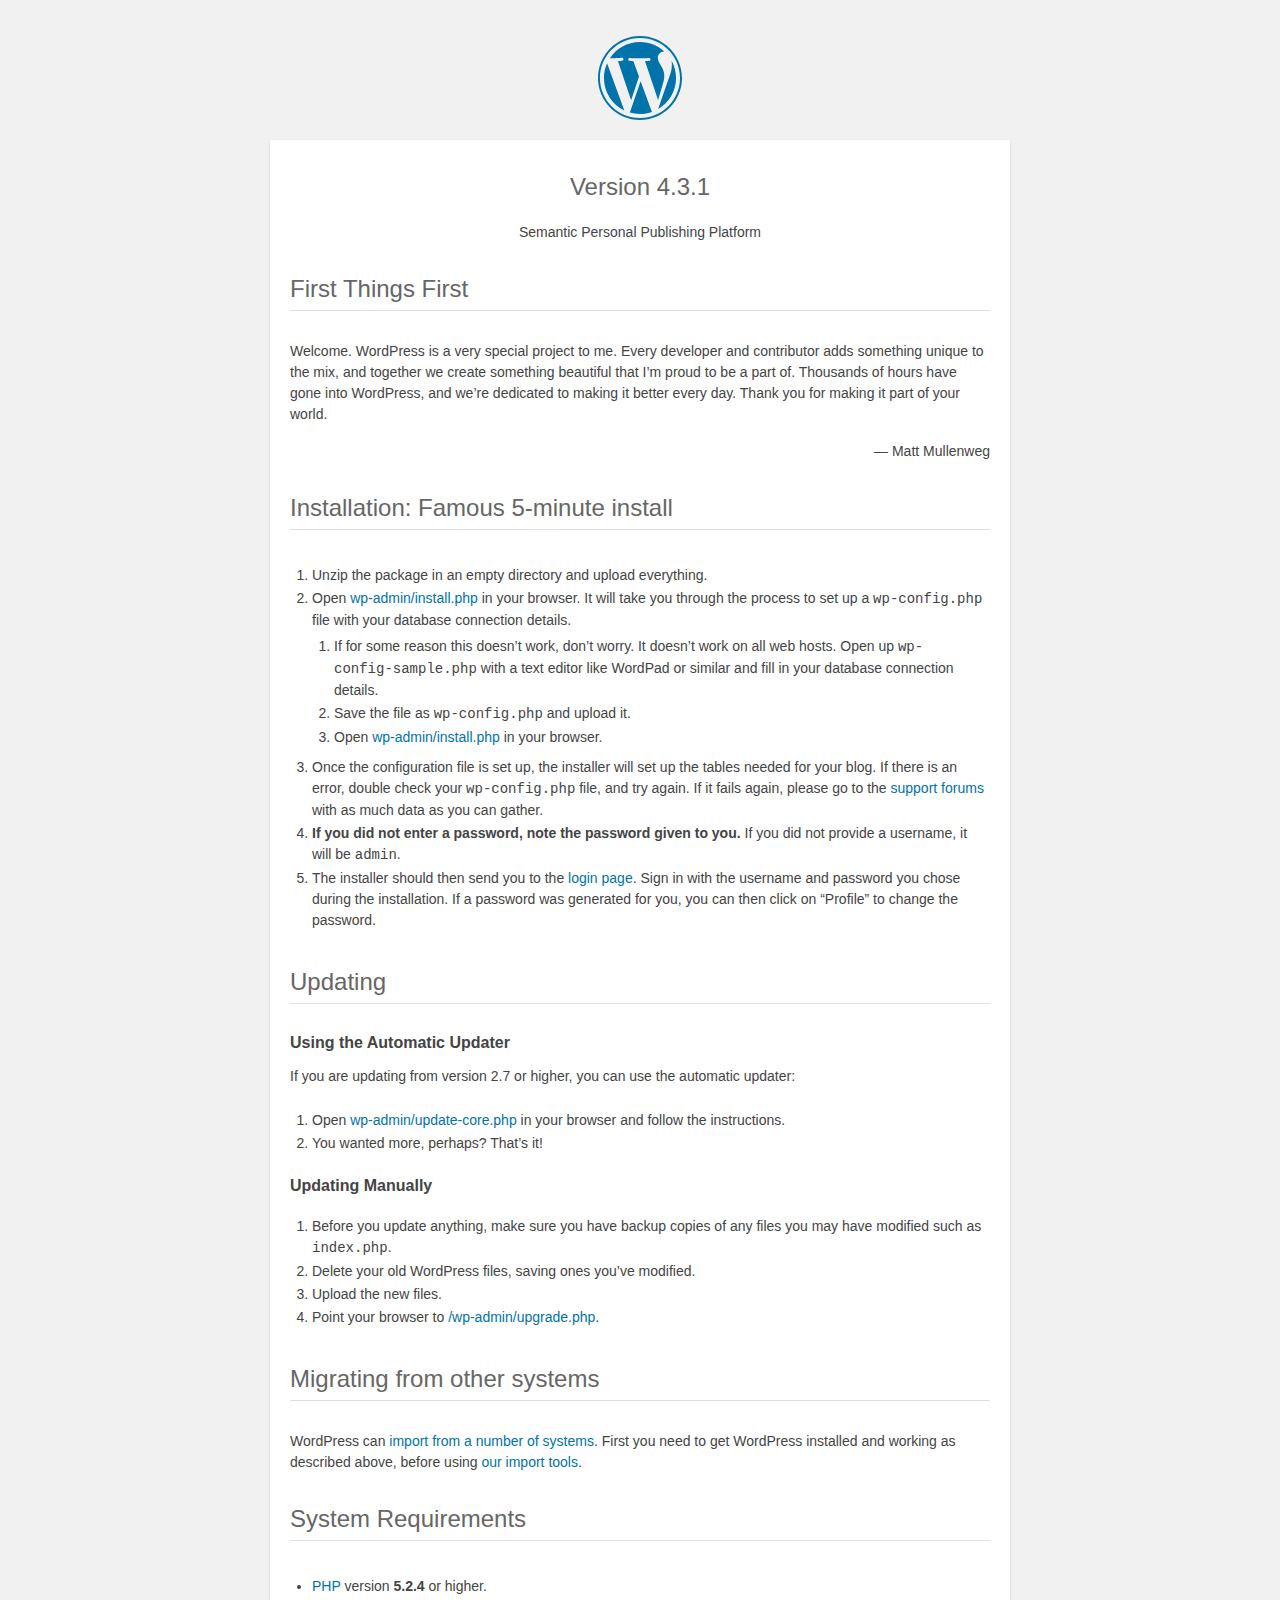
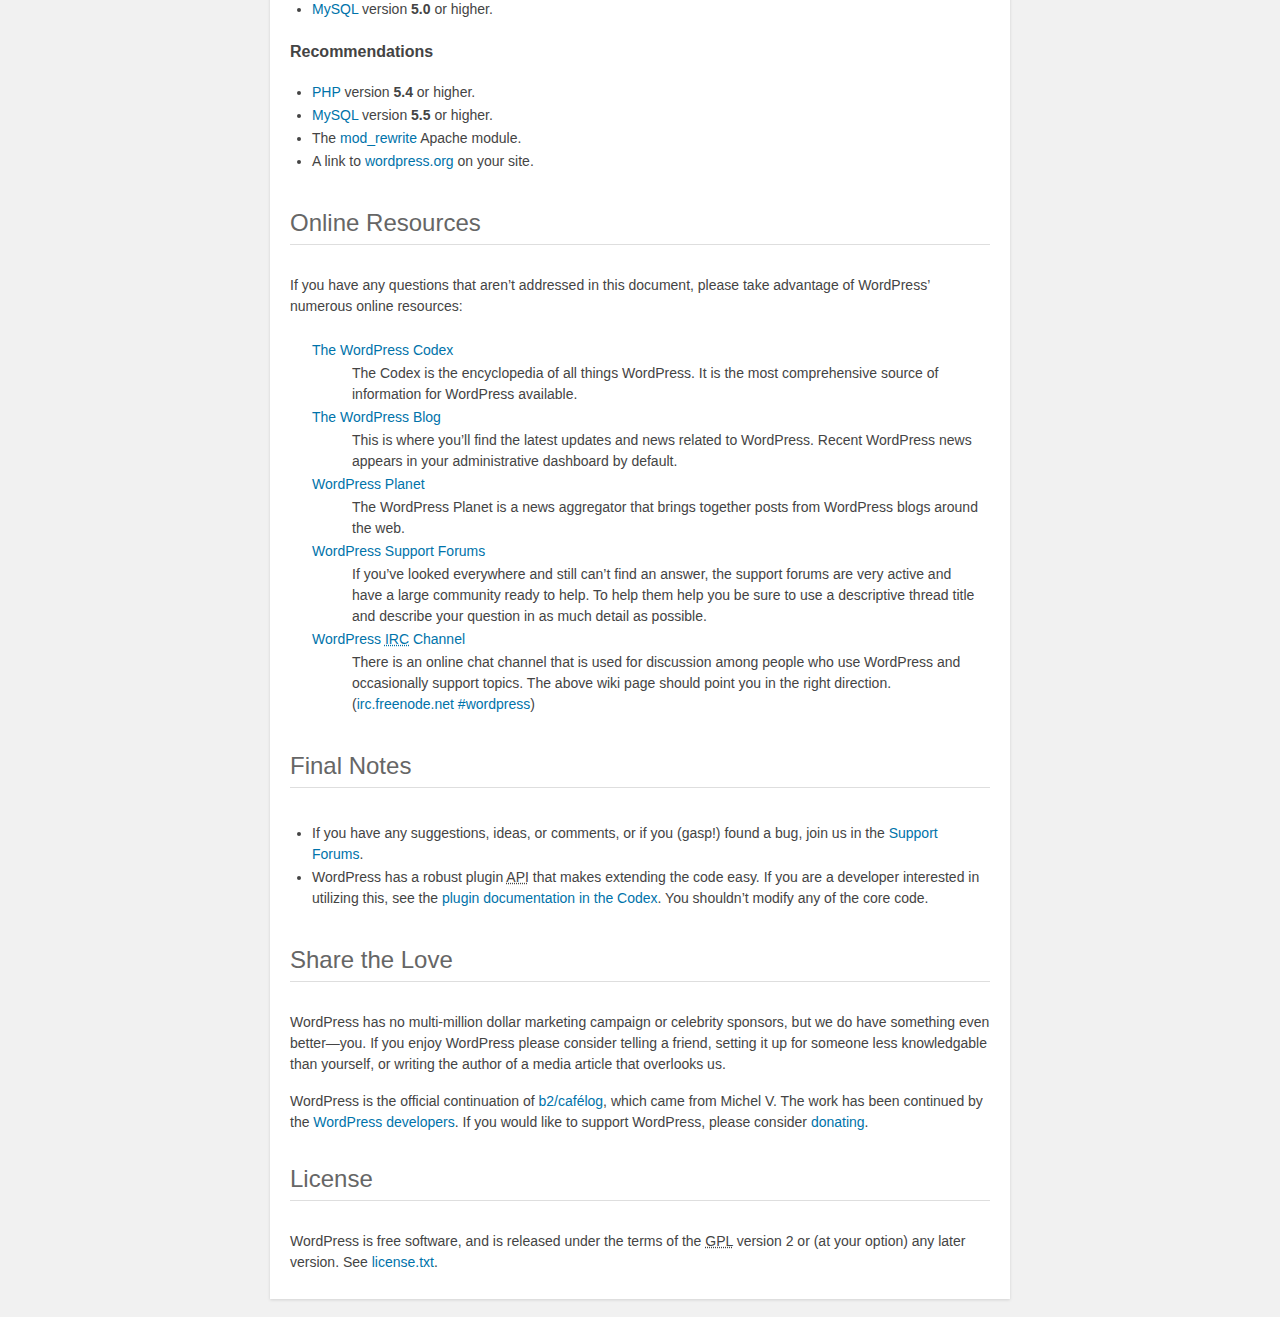
<file: DwightBNorris/blog/readme.html>
<!DOCTYPE html>
<html>
<head>
	<meta name="viewport" content="width=device-width" />
	<meta http-equiv="Content-Type" content="text/html; charset=utf-8" />
	<title>WordPress &#8250; ReadMe</title>
	<link rel="stylesheet" href="wp-admin/css/install.css?ver=20100228" type="text/css" />
</head>
<body>
<h1 id="logo">
	<a href="https://wordpress.org/"><img alt="WordPress" src="wp-admin/images/wordpress-logo.png" /></a>
	<br /> Version 4.3.1
</h1>
<p style="text-align: center">Semantic Personal Publishing Platform</p>

<h1>First Things First</h1>
<p>Welcome. WordPress is a very special project to me. Every developer and contributor adds something unique to the mix, and together we create something beautiful that I&#8217;m proud to be a part of. Thousands of hours have gone into WordPress, and we&#8217;re dedicated to making it better every day. Thank you for making it part of your world.</p>
<p style="text-align: right">&#8212; Matt Mullenweg</p>

<h1>Installation: Famous 5-minute install</h1>
<ol>
	<li>Unzip the package in an empty directory and upload everything.</li>
	<li>Open <span class="file"><a href="wp-admin/install.php">wp-admin/install.php</a></span> in your browser. It will take you through the process to set up a <code>wp-config.php</code> file with your database connection details.
		<ol>
			<li>If for some reason this doesn&#8217;t work, don&#8217;t worry. It doesn&#8217;t work on all web hosts. Open up <code>wp-config-sample.php</code> with a text editor like WordPad or similar and fill in your database connection details.</li>
			<li>Save the file as <code>wp-config.php</code> and upload it.</li>
			<li>Open <span class="file"><a href="wp-admin/install.php">wp-admin/install.php</a></span> in your browser.</li>
		</ol>
	</li>
	<li>Once the configuration file is set up, the installer will set up the tables needed for your blog. If there is an error, double check your <code>wp-config.php</code> file, and try again. If it fails again, please go to the <a href="https://wordpress.org/support/" title="WordPress support">support forums</a> with as much data as you can gather.</li>
	<li><strong>If you did not enter a password, note the password given to you.</strong> If you did not provide a username, it will be <code>admin</code>.</li>
	<li>The installer should then send you to the <a href="wp-login.php">login page</a>. Sign in with the username and password you chose during the installation. If a password was generated for you, you can then click on &#8220;Profile&#8221; to change the password.</li>
</ol>

<h1>Updating</h1>
<h2>Using the Automatic Updater</h2>
<p>If you are updating from version 2.7 or higher, you can use the automatic updater:</p>
<ol>
	<li>Open <span class="file"><a href="wp-admin/update-core.php">wp-admin/update-core.php</a></span> in your browser and follow the instructions.</li>
	<li>You wanted more, perhaps? That&#8217;s it!</li>
</ol>

<h2>Updating Manually</h2>
<ol>
	<li>Before you update anything, make sure you have backup copies of any files you may have modified such as <code>index.php</code>.</li>
	<li>Delete your old WordPress files, saving ones you&#8217;ve modified.</li>
	<li>Upload the new files.</li>
	<li>Point your browser to <span class="file"><a href="wp-admin/upgrade.php">/wp-admin/upgrade.php</a>.</span></li>
</ol>

<h1>Migrating from other systems</h1>
<p>WordPress can <a href="https://codex.wordpress.org/Importing_Content">import from a number of systems</a>. First you need to get WordPress installed and working as described above, before using <a href="wp-admin/import.php" title="Import to WordPress">our import tools</a>.</p>

<h1>System Requirements</h1>
<ul>
	<li><a href="http://php.net/">PHP</a> version <strong>5.2.4</strong> or higher.</li>
	<li><a href="http://www.mysql.com/">MySQL</a> version <strong>5.0</strong> or higher.</li>
</ul>

<h2>Recommendations</h2>
<ul>
	<li><a href="http://php.net/">PHP</a> version <strong>5.4</strong> or higher.</li>
	<li><a href="http://www.mysql.com/">MySQL</a> version <strong>5.5</strong> or higher.</li>
	<li>The <a href="http://httpd.apache.org/docs/2.2/mod/mod_rewrite.html">mod_rewrite</a> Apache module.</li>
	<li>A link to <a href="https://wordpress.org/">wordpress.org</a> on your site.</li>
</ul>

<h1>Online Resources</h1>
<p>If you have any questions that aren&#8217;t addressed in this document, please take advantage of WordPress&#8217; numerous online resources:</p>
<dl>
	<dt><a href="https://codex.wordpress.org/">The WordPress Codex</a></dt>
		<dd>The Codex is the encyclopedia of all things WordPress. It is the most comprehensive source of information for WordPress available.</dd>
	<dt><a href="https://wordpress.org/news/">The WordPress Blog</a></dt>
		<dd>This is where you&#8217;ll find the latest updates and news related to WordPress. Recent WordPress news appears in your administrative dashboard by default.</dd>
	<dt><a href="https://planet.wordpress.org/">WordPress Planet</a></dt>
		<dd>The WordPress Planet is a news aggregator that brings together posts from WordPress blogs around the web.</dd>
	<dt><a href="https://wordpress.org/support/">WordPress Support Forums</a></dt>
		<dd>If you&#8217;ve looked everywhere and still can&#8217;t find an answer, the support forums are very active and have a large community ready to help. To help them help you be sure to use a descriptive thread title and describe your question in as much detail as possible.</dd>
	<dt><a href="https://codex.wordpress.org/IRC">WordPress <abbr title="Internet Relay Chat">IRC</abbr> Channel</a></dt>
		<dd>There is an online chat channel that is used for discussion among people who use WordPress and occasionally support topics. The above wiki page should point you in the right direction. (<a href="irc://irc.freenode.net/wordpress">irc.freenode.net #wordpress</a>)</dd>
</dl>

<h1>Final Notes</h1>
<ul>
	<li>If you have any suggestions, ideas, or comments, or if you (gasp!) found a bug, join us in the <a href="https://wordpress.org/support/">Support Forums</a>.</li>
	<li>WordPress has a robust plugin <abbr title="application programming interface">API</abbr> that makes extending the code easy. If you are a developer interested in utilizing this, see the <a href="https://codex.wordpress.org/Plugin_API" title="WordPress plugin API">plugin documentation in the Codex</a>. You shouldn&#8217;t modify any of the core code.</li>
</ul>

<h1>Share the Love</h1>
<p>WordPress has no multi-million dollar marketing campaign or celebrity sponsors, but we do have something even better&#8212;you. If you enjoy WordPress please consider telling a friend, setting it up for someone less knowledgable than yourself, or writing the author of a media article that overlooks us.</p>

<p>WordPress is the official continuation of <a href="http://cafelog.com/">b2/caf&#233;log</a>, which came from Michel V. The work has been continued by the <a href="https://wordpress.org/about/">WordPress developers</a>. If you would like to support WordPress, please consider <a href="https://wordpress.org/donate/" title="Donate to WordPress">donating</a>.</p>

<h1>License</h1>
<p>WordPress is free software, and is released under the terms of the <abbr title="GNU General Public License">GPL</abbr> version 2 or (at your option) any later version. See <a href="license.txt">license.txt</a>.</p>

</body>
</html>
</file>
<file: DwightBNorris/Content/navigation.css>
﻿/* This centers the navigation bar */
@media (min-width: 768px) {
    .navbar-nav {
        display: inline-block;
        float: none;
        vertical-align: top;
    }

    .navbar-collapse {
        text-align: center;
    }

    /*Changes color of hover navigation links*/
    .navbar-nav a:hover {
        color: black;
        font-weight: bold;
    }
}


li {
    font-size:16px;
}


#navText {
    color: white;
}

.linkOpacity {
    opacity: 0.7;
}

a {
    color: black;
    font-weight: bold;
}
</file>
<file: DwightBNorris/Content/body.css>
﻿/*Background image for the homepage*/
.backgroundImage {
    background-image: url('../img/background2.jpg');
    background-repeat: no-repeat;
}

/*Black and White homepage*/
.backgroundImage1 {
    background-image: url('../img/background3.jpg');
    background-repeat: no-repeat;
}

/*Background image for the project pages*/
.backgroundImage2 {
    background-image: url('../img/airtestpro3.png');
    background-repeat: no-repeat;
}

html {
    position: relative;
    min-height: 100%;
    margin: 0;
}

body {
}


/*Footer*/
footer {
    position: absolute;
    bottom: 0;
    width: 100%;
    height: 0px;
}

footer1 {
    position: absolute;
    bottom: 0;
    width: 100%;
    height:80px;
}

/*Homepage Code Links*/
#padding {
    padding-top: 25%;
}

/*About Me*/
#marginTop {
    margin-top: 10%;
}

#marginTop1 {
    margin-top: 7%;
}


#marginTop2 {
    margin-top: 5%;
}

#marginTop3 {
    margin-top: 2%;
}

/* Random */
#backgroundColorJumbotron {
    background-color: lightgray;
}

.textWhite {
    color: white;
}

.textBlack {
    color: black;
}

#marginTop {
    margin-top: 10%;
}

#marginTop2 {
    margin-top: 5%;
}

#marginTop3 {
    margin-top: 2%;
}

#marginBottom {
    margin-bottom: 20%;
}




img {
          display: block;
          height: auto;
          max-width: 100%;
   }

#img {
    border-color: lightgrey;
    border: ridge;
}

.personalImage img {
    max-height: 700px;
    margin-left: auto;
    margin-right: auto;
}

.border1 {
    border: solid thin;
}


/* CSS changes for the Blog */
.date {
    font-weight: bold;
    font-size: x-large;
}

.title {
    font-weight: bold;
    font-size: larger;
}

/* Make Buttons Responsive*/
.responsive-width {
    font-size: 1vw;
}
</file>
<file: DwightBNorris/blog/wp-admin/css/install.css>
html {
	background: #f1f1f1;
	margin: 0 20px;
}

body {
	background: #fff;
	color: #444;
	font-family: "Open Sans", sans-serif;
	margin: 140px auto 25px;
	padding: 20px 20px 10px 20px;
	max-width: 700px;
	-webkit-font-smoothing: subpixel-antialiased;
	-webkit-box-shadow: 0 1px 3px rgba(0,0,0,0.13);
	box-shadow: 0 1px 3px rgba(0,0,0,0.13);
}

a {
	color: #0073aa;
	text-decoration: none;
}

a:hover {
	color: #00a0d2;
}

h1 {
	border-bottom: 1px solid #dedede;
	clear: both;
	color: #666;
	font-size: 24px;
	margin: 30px 0;
	padding: 0;
	padding-bottom: 7px;
	font-weight: normal;
}

h2 {
	font-size: 16px;
}

p, li, dd, dt {
	padding-bottom: 2px;
	font-size: 14px;
	line-height: 1.5;
}

code, .code {
	font-family: Consolas, Monaco, monospace;
}

ul, ol, dl {
	padding: 5px 5px 5px 22px;
}

a img {
	border:0
}
abbr {
	border: 0;
	font-variant: normal;
}

label {
	cursor: pointer;
}

#logo {
	margin: 6px 0 14px 0;
	border-bottom: none;
	text-align:center
}
#logo a {
	background-image: url(../images/w-logo-blue.png?ver=20131202);
	background-image: none, url(../images/wordpress-logo.svg?ver=20131107);
	-webkit-background-size: 84px;
	background-size: 84px;
	background-position: center top;
	background-repeat: no-repeat;
	color: #999;
	height: 84px;
	font-size: 20px;
	font-weight: normal;
	line-height: 1.3em;
	margin: -130px auto 25px;
	padding: 0;
	text-decoration: none;
	width: 84px;
	text-indent: -9999px;
	outline: none;
	overflow: hidden;
	display: block;
}
.step {
	margin: 20px 0 15px;
}
.step, th {
	text-align: left;
	padding: 0;
}
.language-chooser.wp-core-ui .step .button.button-large {
	height: 36px;
	vertical-align: middle;
	font-size: 14px;
}
textarea {
	border: 1px solid #dfdfdf;
	font-family: "Open Sans", sans-serif;
	width: 100%;
	-webkit-box-sizing: border-box;
	-moz-box-sizing: border-box;
	box-sizing: border-box;
}

.form-table {
	border-collapse: collapse;
	margin-top: 1em;
	width: 100%;
}

.form-table td {
	margin-bottom: 9px;
	padding: 10px 20px 10px 0;
	font-size: 14px;
	vertical-align: top
}

.form-table th {
	font-size: 14px;
	text-align: left;
	padding: 10px 20px 10px 0;
	width: 140px;
	vertical-align: top;
}

.form-table code {
	line-height: 18px;
	font-size: 14px;
}

.form-table p {
	margin: 4px 0 0 0;
	font-size: 11px;
}

.form-table input {
	line-height: 20px;
	font-size: 15px;
	padding: 3px 5px;
	border: 1px solid #ddd;
	-webkit-box-shadow: inset 0 1px 2px rgba(0,0,0,0.07);
	box-shadow: inset 0 1px 2px rgba(0,0,0,0.07);
}

input,
submit {
	font-family: "Open Sans", sans-serif;
}

.form-table input[type=text],
.form-table input[type=email],
.form-table input[type=url],
.form-table input[type=password] {
	width: 206px;
}

.form-table th p {
	font-weight: normal;
}

.form-table.install-success td {
	vertical-align: middle;
	padding: 16px 20px 16px 0;
}

.form-table.install-success td p {
	margin: 0;
	font-size: 14px;
}

.form-table.install-success td code {
	margin: 0;
	font-size: 18px;
}

#error-page {
	margin-top: 50px;
}

#error-page p {
	font-size: 14px;
	line-height: 18px;
	margin: 25px 0 20px;
}

#error-page code, .code {
	font-family: Consolas, Monaco, monospace;
}

.wp-hide-pw > .dashicons {
	line-height: inherit;
}

#pass-strength-result {
	background-color: #eee;
	border: 1px solid #ddd;
	color: #23282d;
	margin: -2px 5px 5px 0px;
	padding: 3px 5px;
	text-align: center;
	width: 218px;
	-webkit-box-sizing: border-box;
	-moz-box-sizing: border-box;
	box-sizing: border-box;
	opacity: 0;
}

#pass-strength-result.short {
	background-color: #f1adad;
	border-color: #e35b5b;
	opacity: 1;
}

#pass-strength-result.bad {
	background-color: #fbc5a9;
	border-color: #f78b53;
	opacity: 1;
}

#pass-strength-result.good {
	background-color: #ffe399;
	border-color: #ffc733;
	opacity: 1;
}

#pass-strength-result.strong {
	background-color: #c1e1b9;
	border-color: #83c373;
	opacity: 1;
}

#pass1.short, #pass1-text.short {
	border-color: #e35b5b;
}

#pass1.bad, #pass1-text.bad {
	border-color: #f78b53;
}

#pass1.good, #pass1-text.good {
	border-color: #ffc733;
}

#pass1.strong, #pass1-text.strong {
	border-color: #83c373;
}

.pw-weak {
	display: none;
}

.message {
	border: 1px solid #c00;
	padding: 0.5em 0.7em;
	margin: 5px 0 15px;
	background-color: #ffebe8;
}

/* rtl:ignore */
#dbname,
#uname,
#pwd,
#dbhost,
#prefix,
#user_login,
#admin_email,
#pass1,
#pass2 {
	direction: ltr;
}

#pass1-text,
.show-password #pass1 {
	display: none;
}

.show-password #pass1-text
{
	display: inline-block;
}

.form-table span.description.important {
	font-size: 12px;
}


/* localization */
body.rtl,
.rtl textarea,
.rtl input,
.rtl submit {
	font-family: Tahoma, sans-serif;
}

:lang(he-il) body.rtl,
:lang(he-il) .rtl textarea,
:lang(he-il) .rtl input,
:lang(he-il) .rtl submit {
	font-family: Arial, sans-serif;
}

@media only screen and (max-width: 799px) {
	body {
		margin-top: 115px;
	}
	#logo a {
		margin: -125px auto 30px;
	}
}

@media screen and ( max-width: 782px ) {

	.form-table {
		margin-top: 0;
	}

	.form-table th,
	.form-table td {
		display: block;
		width: auto;
		vertical-align: middle;
	}

	.form-table th {
		padding: 20px 0 0;
	}

	.form-table td {
		padding: 5px 0;
		border: 0;
		margin: 0;
	}

	textarea,
	input {
		font-size: 16px;
	}

	.form-table td input[type="text"],
	.form-table td input[type="email"],
	.form-table td input[type="url"],
	.form-table td input[type="password"],
	.form-table td select,
	.form-table td textarea,
	.form-table span.description {
		width: 100%;
		font-size: 16px;
		line-height: 1.5;
		padding: 7px 10px;
		display: block;
		max-width: none;
		-webkit-box-sizing: border-box;
		-moz-box-sizing: border-box;
		box-sizing: border-box;
	}

}

body.language-chooser {
	max-width: 300px;
}

.language-chooser select {
	padding: 8px;
	width: 100%;
	display: block;
	border: 1px solid #ddd;
	background-color: #fff;
	color: #32373c;
	font-size: 16px;
	font-family: Arial, sans-serif;
	font-weight: normal;
}

.language-chooser p {
	text-align: right;
}

.screen-reader-input,
.screen-reader-text {
	position: absolute;
	margin: -1px;
	padding: 0;
	height: 1px;
	width: 1px;
	overflow: hidden;
	clip: rect(0 0 0 0);
	border: 0;
}

.spinner {
	background: url(../images/spinner.gif) no-repeat;
	-webkit-background-size: 20px 20px;
	background-size: 20px 20px;
	visibility: hidden;
	opacity: 0.7;
	filter: alpha(opacity=70);
	width: 20px;
	height: 20px;
	margin: 2px 5px 0;
}

.step .spinner {
	display: inline-block;
	margin-top: 8px;
	margin-right: 15px;
	vertical-align: top;
}

.button-secondary.hide-if-no-js,
.hide-if-no-js {
	display: none;
}

/**
 * HiDPI Displays
 */
@media print,
  (-webkit-min-device-pixel-ratio: 1.25),
  (min-resolution: 120dpi) {

	.spinner {
		background-image: url(../images/spinner-2x.gif);
	}

}
</file>
